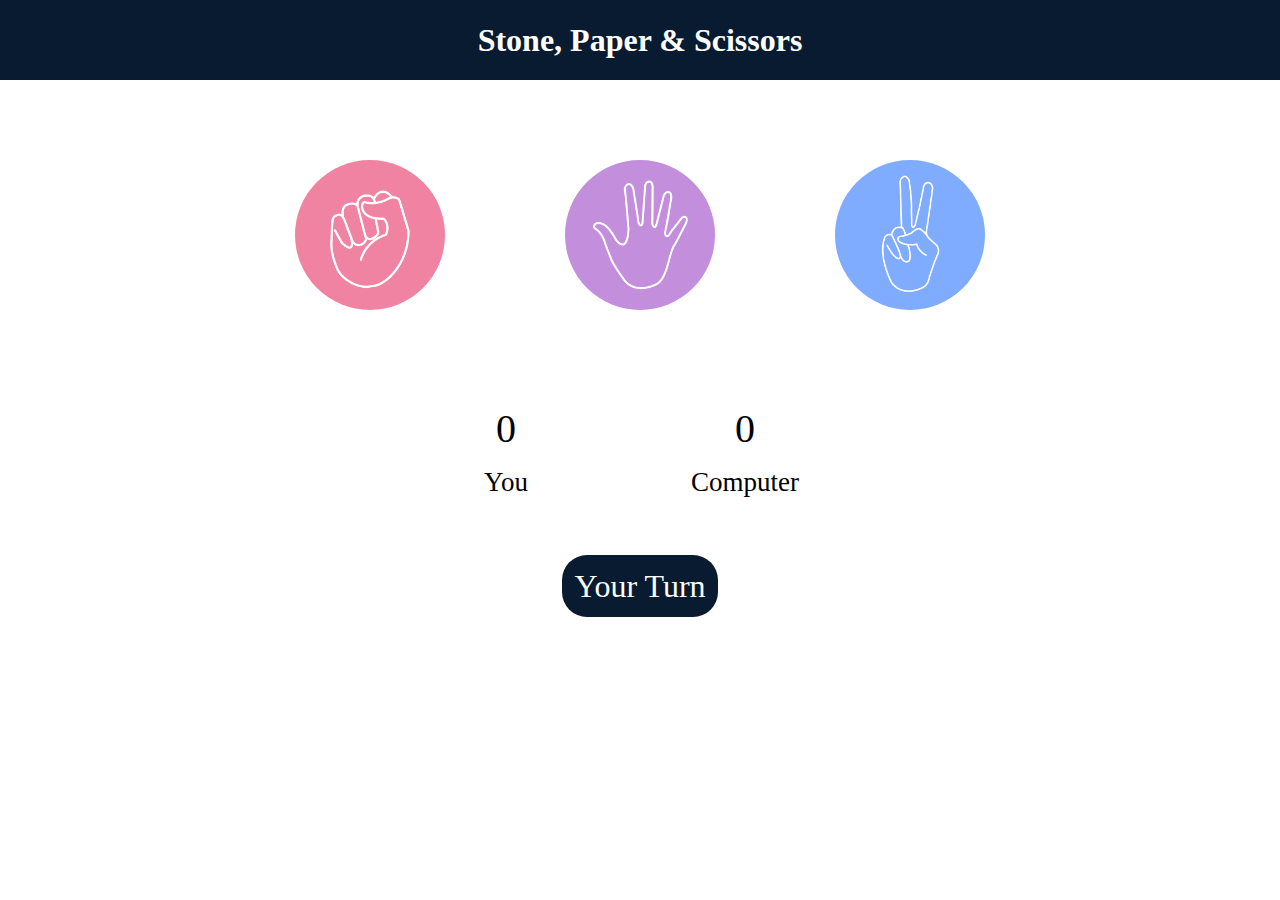
<file: 01Rock-Pa-se/index.html>
<!DOCTYPE html>
<html lang="en">

<head>
    <meta charset="UTF-8">
    <meta name="viewport" content="width=device-width, initial-scale=1.0">
    <title>Stone, Paper & Scissors</title>
    <link rel="stylesheet" href="style.css">
</head>

<body>
    <h1>Stone, Paper & Scissors</h1>
    <div class="choices">
        <div class="choice" id="rock">
            <img src="img/rock.png" alt="">
        </div>
        <div class="choice" id="Papper">
            <img src="img/papper.png" alt="">
        </div>
        <div class="choice" id="scissor">
            <img src="img/scissors.png" alt="">
        </div>
    </div>
    <div class="score-board">
        <div class="score">
            <p id="user-score">0</p>
            <p>You</p>
        </div>
        <div class="score">
            <p id="comp-score">0</p>
            <p>Computer</p>
        </div>
    </div>

    <div class="msg-container">
        <p id="msg">Your Turn</p>
    </div>

    <script src="app.js"></script>
</body>

</html>
</file>
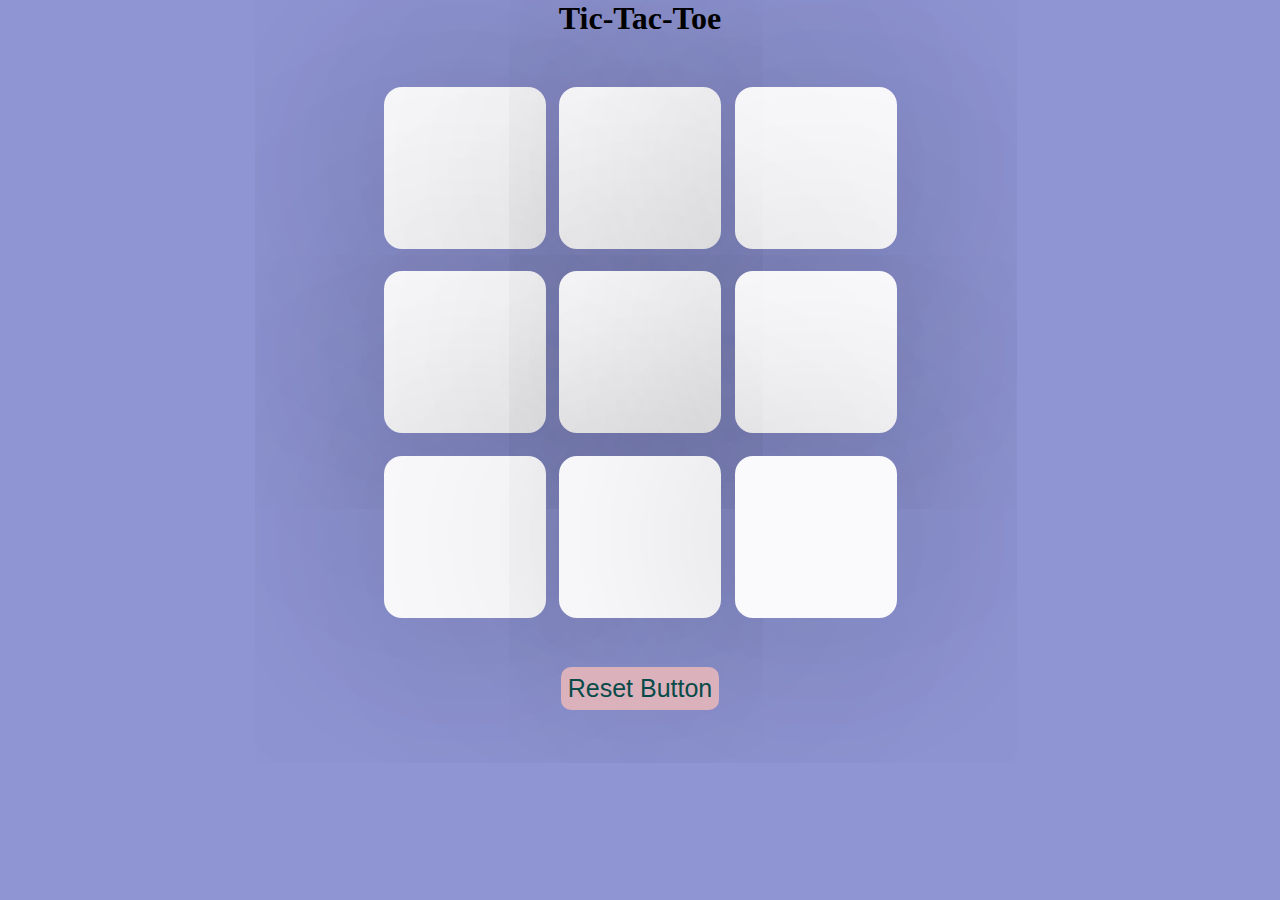
<file: 02Tic-Tac-Toe/index.html>
<!DOCTYPE html>
<html lang="en">
<head>
    <meta charset="UTF-8">
    <meta name="viewport" content="width=device-width, initial-scale=1.0">
    <title>Tic-Tac-Toe</title>
    <link rel="stylesheet" href="style.css">
</head>
<body>
    <div>
        <h1>Tic-Tac-Toe</h1>
        <div class="msg Hide">
            <p>Winner</p>
            <button id="new-btn" class="resetBtn">New Game</button>
        </div>
        <div class="container">
            <div class="game">
                <button class="box"></button>
                <button class="box"></button>
                <button class="box"></button>
                <button class="box"></button>
                <button class="box"></button>
                <button class="box"></button>
                <button class="box"></button>
                <button class="box"></button>
                <button class="box"></button>
            </div>
        </div>
        <button id="resetBtn">Reset Button</button>
    </div>
    <script src="app.js"></script>
</body>
</html>
</file>
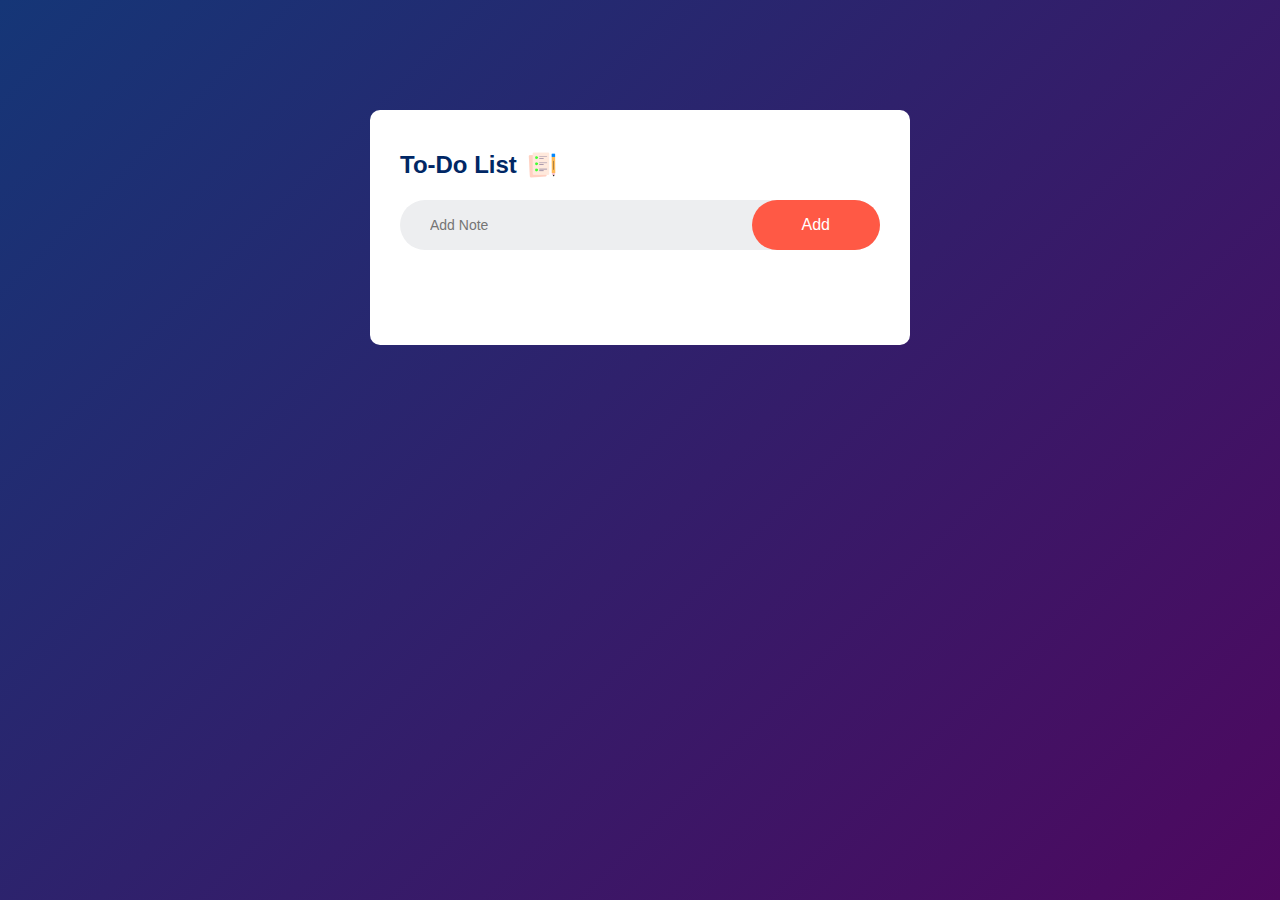
<file: 04To-Do-List/index.html>
<!DOCTYPE html>
<html lang="en">

<head>
    <meta charset="UTF-8">
    <meta name="viewport" content="width=device-width, initial-scale=1.0">
    <title>To-Do-List</title>
    <link rel="stylesheet" href="style.css" class="css">
</head>

<body>
    <div class="container">
        <div class="todo-app">
            <h2>To-Do List <img src="images/icon.png" alt=""></h2>
            <div class="row">
                <input type="text" name="" id="inputbox" placeholder="Add Note">
                <button onclick="addTask()">Add</button>
            </div>
            <ul id="list-container">
                <!-- <li class="checked">Task 1</li>
                <li>Task 2</li>
                <li>Task 3</li> -->
            </ul>
        </div>
    </div>


    <script src="script.js"></script>
</body>

</html>
</file>
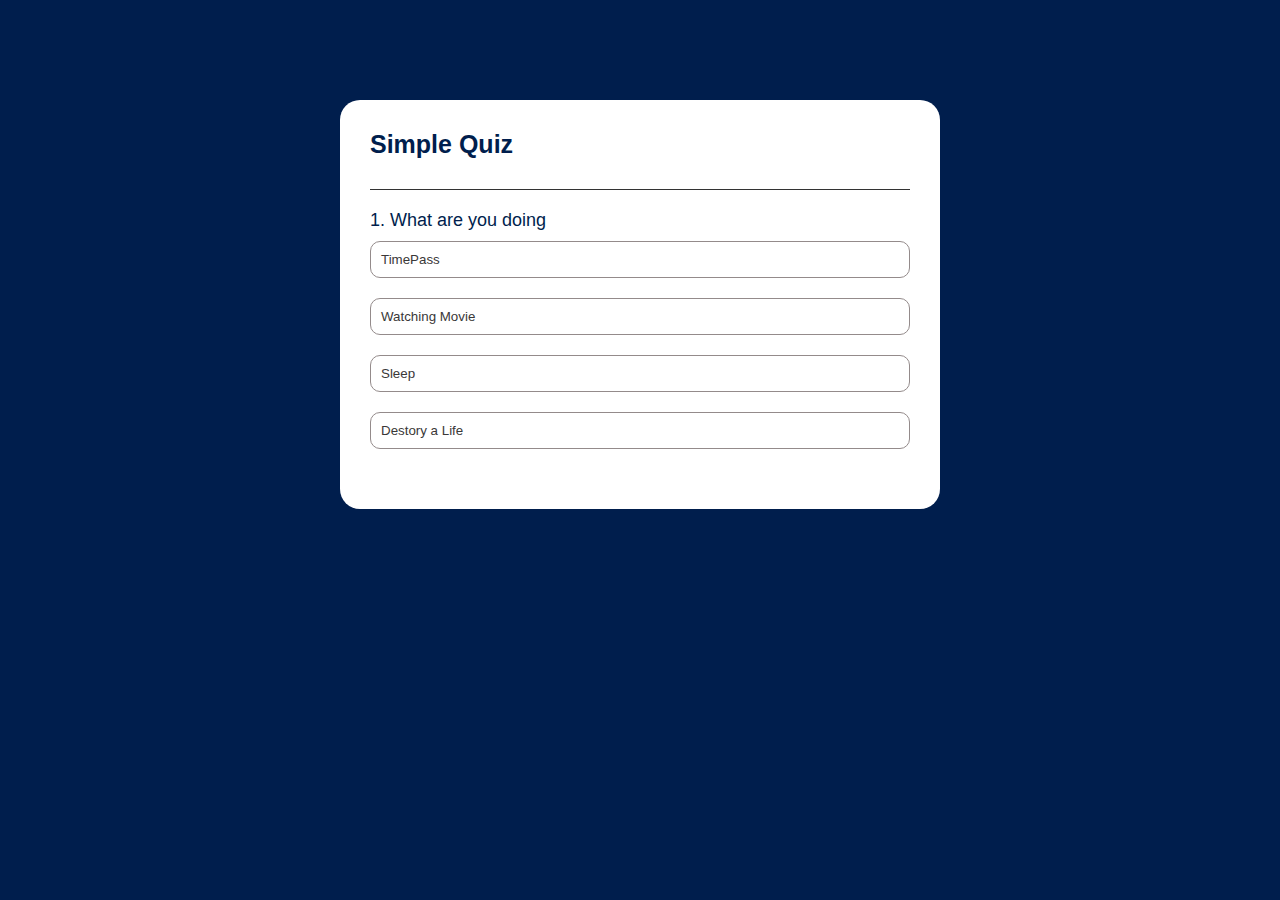
<file: 05Quiz App/index.html>
<!DOCTYPE html>
<html lang="en">

<head>
    <meta charset="UTF-8">
    <meta name="viewport" content="width=device-width, initial-scale=1.0">
    <title>Quiz App</title>
    <link rel="stylesheet" href="style.css">
</head>

<body>
    <div class="app">
        <h1>Simple Quiz</h1>
        <div class="quiz">
            <h2 id="questions">Questions</h2>
            <div id="ans-btn">
                <!-- <button class="btn">ans 1</button>
                <button class="btn">ans 2</button>
                <button class="btn">ans 3</button>
                <button class="btn">ans 4</button> -->
            </div>
            <button id="next-btn">Next</button>
        </div>
    </div>

    <script src="script.js"></script>
</body>

</html>
</file>
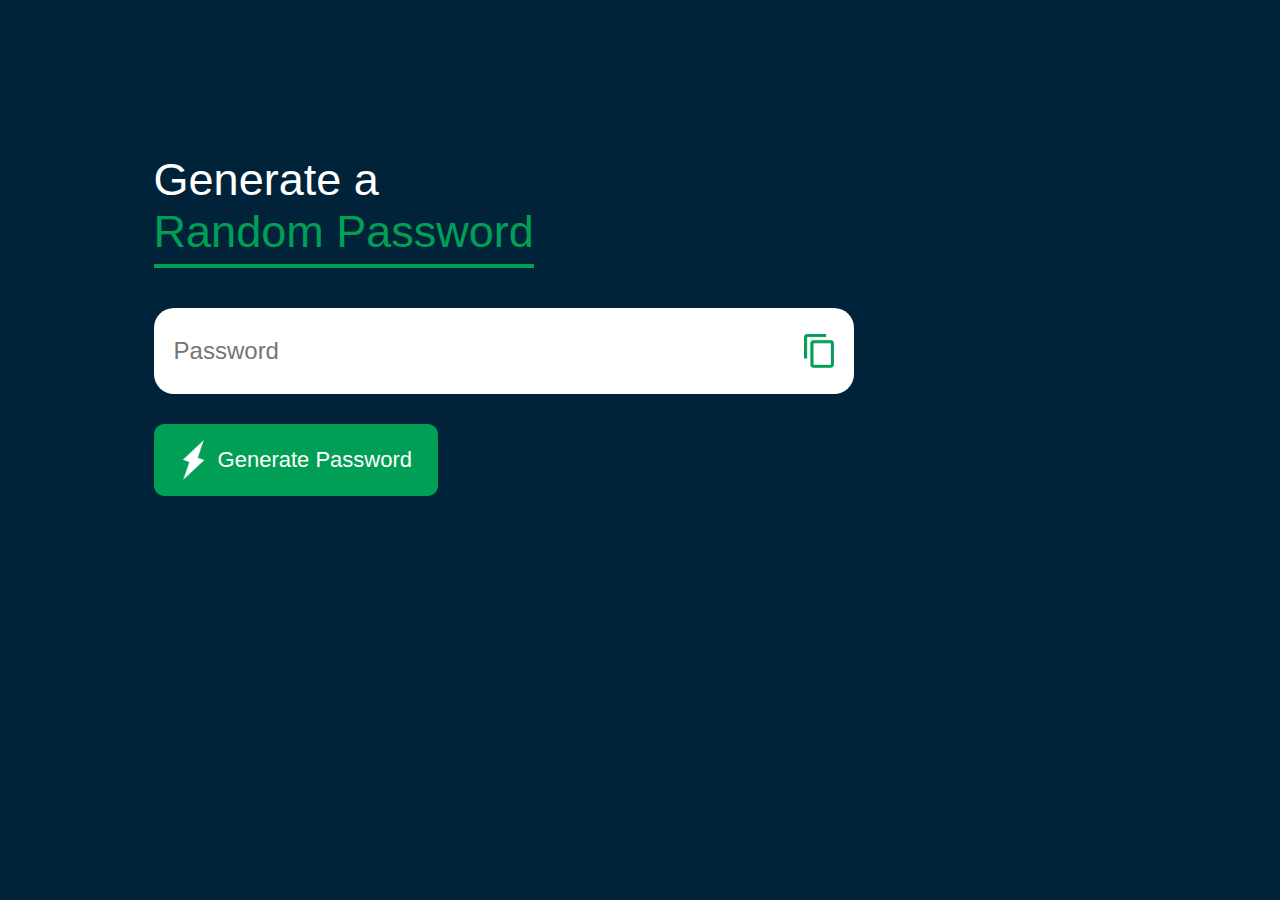
<file: 06PasswordGen/index.html>
<!DOCTYPE html>
<html lang="en">
<head>
    <meta charset="UTF-8">
    <meta name="viewport" content="width=device-width, initial-scale=1.0">
    <title>PassWord Genrator</title>
    <link rel="stylesheet" href="style.css">
</head>
<body>
    <div class="container">
        <h1>Generate a<br> <span>Random Password</span></h1>
        <div class="display">
            <input type="text" id="password" placeholder="Password">
            <img src="./images/copy.png" alt="" onclick="copyPass()">
        </div>

        <button onclick="createPassword()"> <img src="images/generate.png" alt="">Generate Password</button>
    </div>


    <script src="script.js"></script>
</body>
</html>
</file>
<file: 01Rock-Pa-se/style.css>
*{
    margin: 0;
    padding: 0;
    text-align: center;
}

h1{
    background-color: #081B31;
    color: #ffff;
    height: 5rem;
    line-height: 5rem;
}

.choice{
    height: 170px;
    width: 170px;
    border-radius: 50%;
    display: flex;
    justify-content: center;
    align-items: center;
}

img{
    height: 150px;
    width: 150px;
    object-fit: cover;
    border-radius: 50%;
}

.choices{
    display: flex;
    justify-content: center;
    align-items: center;
    gap: 100px;
    margin-top: 70px;
}

.choice:hover{
    cursor: pointer;
    background-color: #081B31;
}

.score-board{
    display: flex;
    justify-content: center;
    align-items: center;
    gap: 10rem;
    margin: 70px;
    font-size: 27px;
    /* font-weight: bold; */
}

#user-score, #comp-score{
    font-size: 40px;
    margin: 15px;
    font-weight: 540;
}

#msg{
    background-color: #081B31;
    color: white;
    font-size: 2rem;
    display: inline;
    padding: 0.8rem;
    border-radius: 25px;
}
</file>
<file: 02Tic-Tac-Toe/style.css>
*{
    margin: 0;
    padding: 0;
}

body{    
    background-color: #8F95D3;
    text-align: center;
}

.container{
    height: 70vh;
    display: flex;
    align-items: center;
    justify-content: center;
}

.game{
    height: 60vmin;
    width: 60vmin;
    display: flex;
    flex-wrap: wrap;
    justify-content: center;
    align-items: center;
    gap: 1.5vmin;
}

.box{
    height: 18vmin;
    width: 18vmin;
    border-radius: 2vmin;
    border-style: none;
    color: #7c6b5f;
    font-size: 14vmin;
    box-shadow: 0 0 16rem rgba(0,0,0,0.3);
    background-color: rgb(250, 250, 253);
}

#resetBtn{
    font-size: 25px;
    padding: 7px;
    border-radius: 10px;
    border-style: none;
    background-color: #DBB1BC;
    color: rgb(8, 75, 72);
    cursor: pointer;
}
.msg { 
    height: 100px;
    padding-top: 15px;
}
.msg p{
    color: #cc0638;
    font-size: 50px;
}

.Hide {
    display: none;
}
</file>
<file: 04To-Do-List/style.css>
*{
    margin: 0;
    padding: 0;
    font-family: 'Poppins', sans-serif;
    box-sizing: border-box;
}

.container {
    width: 100%;
    min-height: 100vh;
    background: linear-gradient(135deg, #153677, #4e085f);
    padding: 10px;

}

.todo-app{
    width: 100%;
    max-width: 540px;
    background: white;
    margin: 100px auto 20px;
    padding: 40px 30px 70px;
    border-radius: 10px;
}

.todo-app h2{
    color: #002765;
    display: flex;
    align-items: center;
    margin-bottom: 20px;
}

.todo-app h2 img{
    width: 30px;
    margin-left: 10px;
}

.row{
    display: flex;
    align-items: center;
    justify-content: space-between;
    background: #edeef0;
    border-radius: 30px;
    padding-left: 20px;
    margin-bottom: 25px;
}
.row input{
    flex:1;
    border: none;
    outline: none;
    padding: 10px;
    background: transparent;
    font-size: 14px;
}

button{
    border: none;
    outline: none;
    padding: 16px 50px;
    background: #ff5945;
    color: #fff;
    font-size: 16px;
    cursor: pointer;
    border-radius: 40px;
}

ul li{
    list-style: none;
    font-size: 17px;
    padding: 12px 8px 12px 50px;
    user-select: none;
    cursor: pointer;
    position: relative;
}

ul li::before{
    content: '';
    position: absolute;
    height: 25px;
    width: 25px;
    border-radius: 50%;
    background-image: url(images/unchecked.png);
    background-size: cover;
    background-position: center;
    top: 10px;
    left: 13px;
}

ul li.checked{
    color: #555;
    text-decoration: line-through;
}

ul li.checked::before{
    background-image: url(images/checked.png);
}

ul li span{
    position: absolute;
    right: 0;
    top: 5px;
    width: 40px;
    height: 40px;
    font-size: 22px;
    color: #555;
    line-height: 40px;
    text-align: center;
    border-radius: 50%;
}

ul li span:hover{
    background: #edeef0;
}
</file>
<file: 05Quiz App/style.css>
*{
    margin: 0;
    padding: 0;
    font-family: 'Franklin Gothic Medium', 'Arial Narrow', Arial, sans-serif;
    box-sizing: border-box;
}

body{
    background: #001e4d;
}

.app{
    background: white;
    width: 90%;
    max-width: 600px;
    margin: 100px auto 0;
    border-radius: 20px;
    padding: 30px;

}

h1{
    font-size: 25px;
    color: #001e4d;
    font-weight: 600;
    border-bottom: 1px solid #333;
    padding-bottom: 30px;
}
.quiz{
    padding: 20px 0;
}

.quiz h2{
    font-size: 18px;
    color: #001e4d;
    font-weight: 500;
}

.btn{
    background: white;
    color: #3a3838;
    font-weight: 500;
    width: 100%;
    border: 1px solid #948b8b;
    padding: 10px;
    margin: 10px 0;
    text-align: left;
    border-radius: 10px;
    cursor: pointer;
    transition: all 0.5s;
}

.btn:hover:not([disable]){
    background: #222;
    color: #fff;

}

.btn:disabled{
    cursor: not-allowed;
}

#next-btn{
    background: #001e4d;
    color: #fff;
    font-weight: 500;
    width: 150px;
    border: 0;
    padding: 10px;
    margin: 20px auto 0;
    border-radius: 10px;
    cursor: pointer;
    display: none;
}

#next-btn:hover{
    background: #dcd5d5;
    color: black;
}

.correct{
    background: #9aeabc;
}

.incorrect{
    background: #ff9393;
}
</file>
<file: 06PasswordGen/style.css>
*{
    margin: 0;
    padding: 0;
    font-family: 'Segoe UI', Tahoma, Geneva, Verdana, sans-serif;
    box-sizing: border-box;
}

body{
    background: #002339;
    color: #fff;
}

.container{
    margin: 12%;
    width: 70%;
    max-width: 700px;
    height: 40vh;
}

.display{
    width: 100%;
    margin-top: 50px;
    margin-bottom: 30px;
    background: white;
    color: #333;
    display: flex;
    align-items: center;
    justify-content: space-between;
    padding: 26px 20px;
    border-radius: 20px;
}

h1{
    font-weight: 500;
    font-size: 45px;

}

h1 span{
    color: #019f55;
    border-bottom: 4px solid #019f55;
    padding-bottom: 7px;

}

.display img{
    width: 30px;
    cursor: pointer;
}

.display input{
    border: 0;
    outline: 0;
    font-size: 24px;

}

.container button img{
    width: 28px;
    margin-right: 10px;
}

.container button{
    border: 0;
    outline: 0;
    background: #019f55;
    color: #fff;
    font-size: 22px;
    font-weight: 300;
    display: flex;
    align-items: center;
    justify-content: center;
    padding: 16px 26px;
    border-radius: 10px;
    cursor: pointer;
}
</file>
